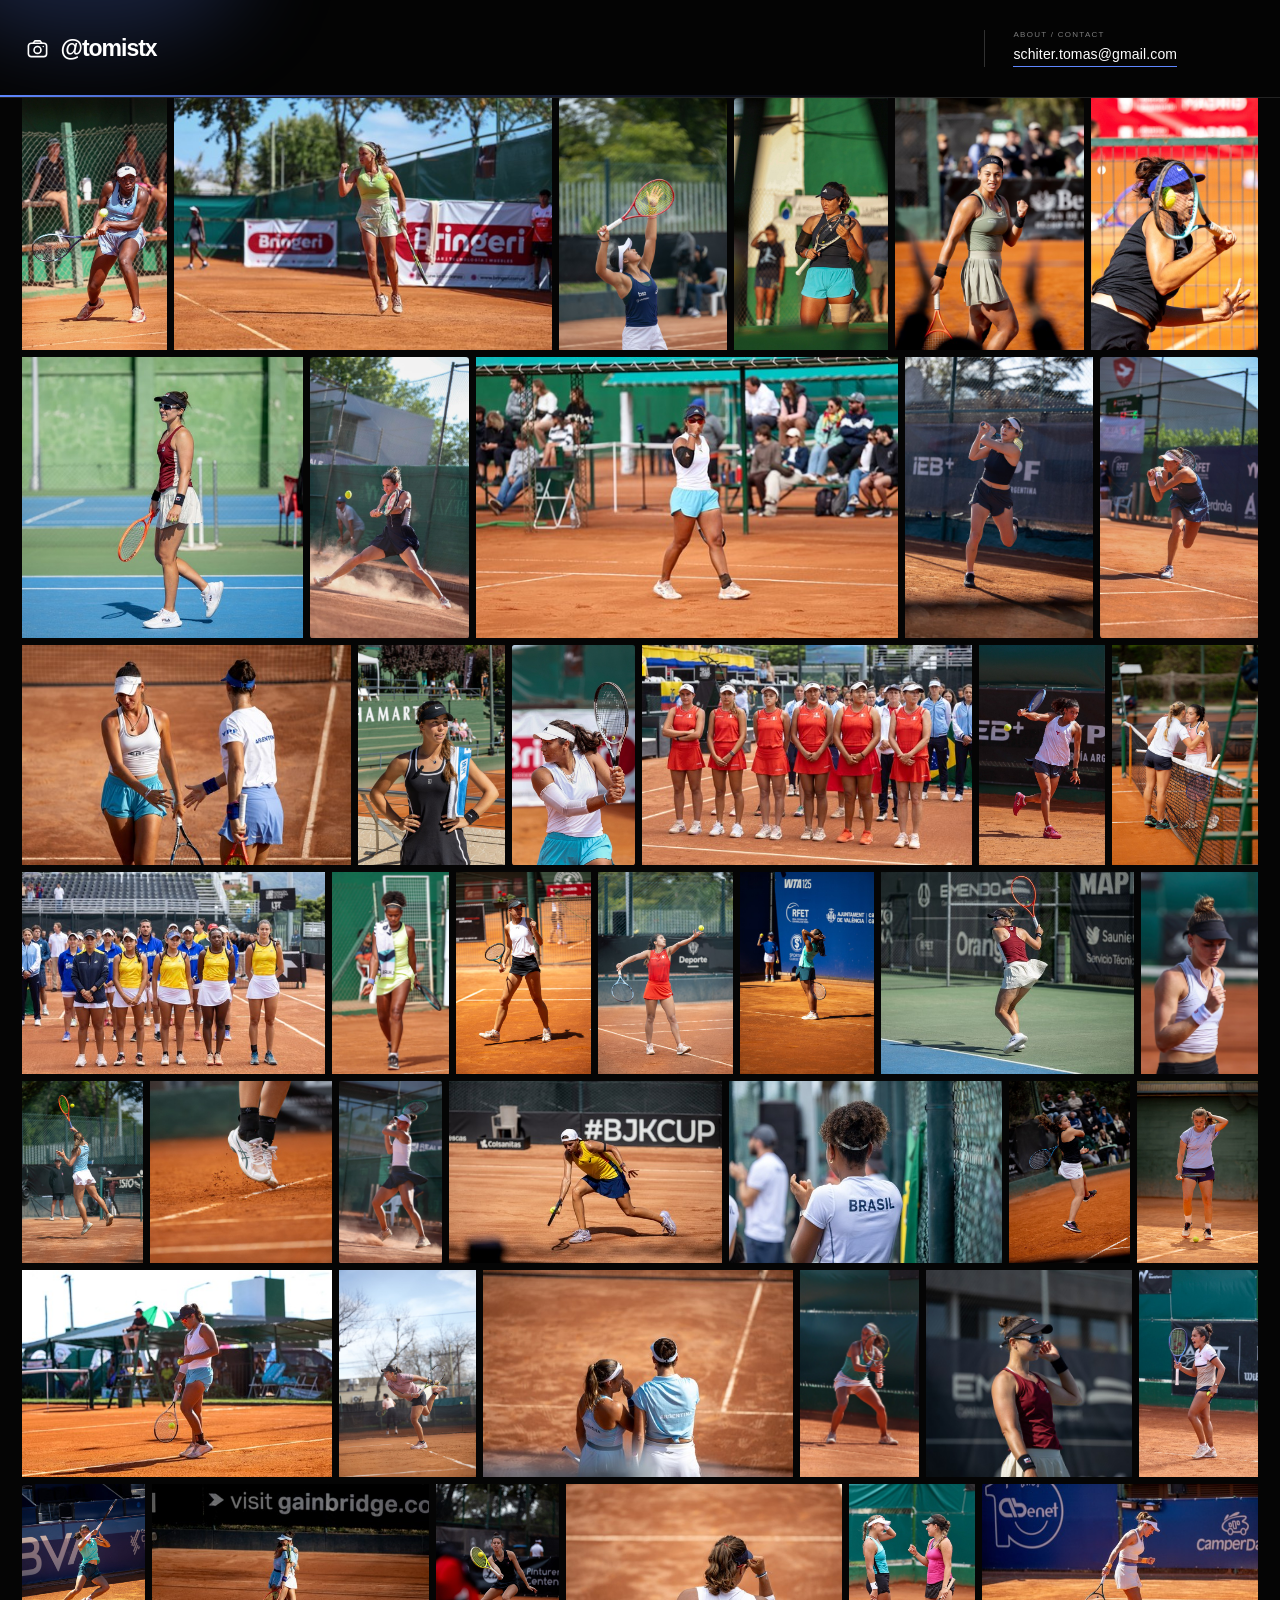
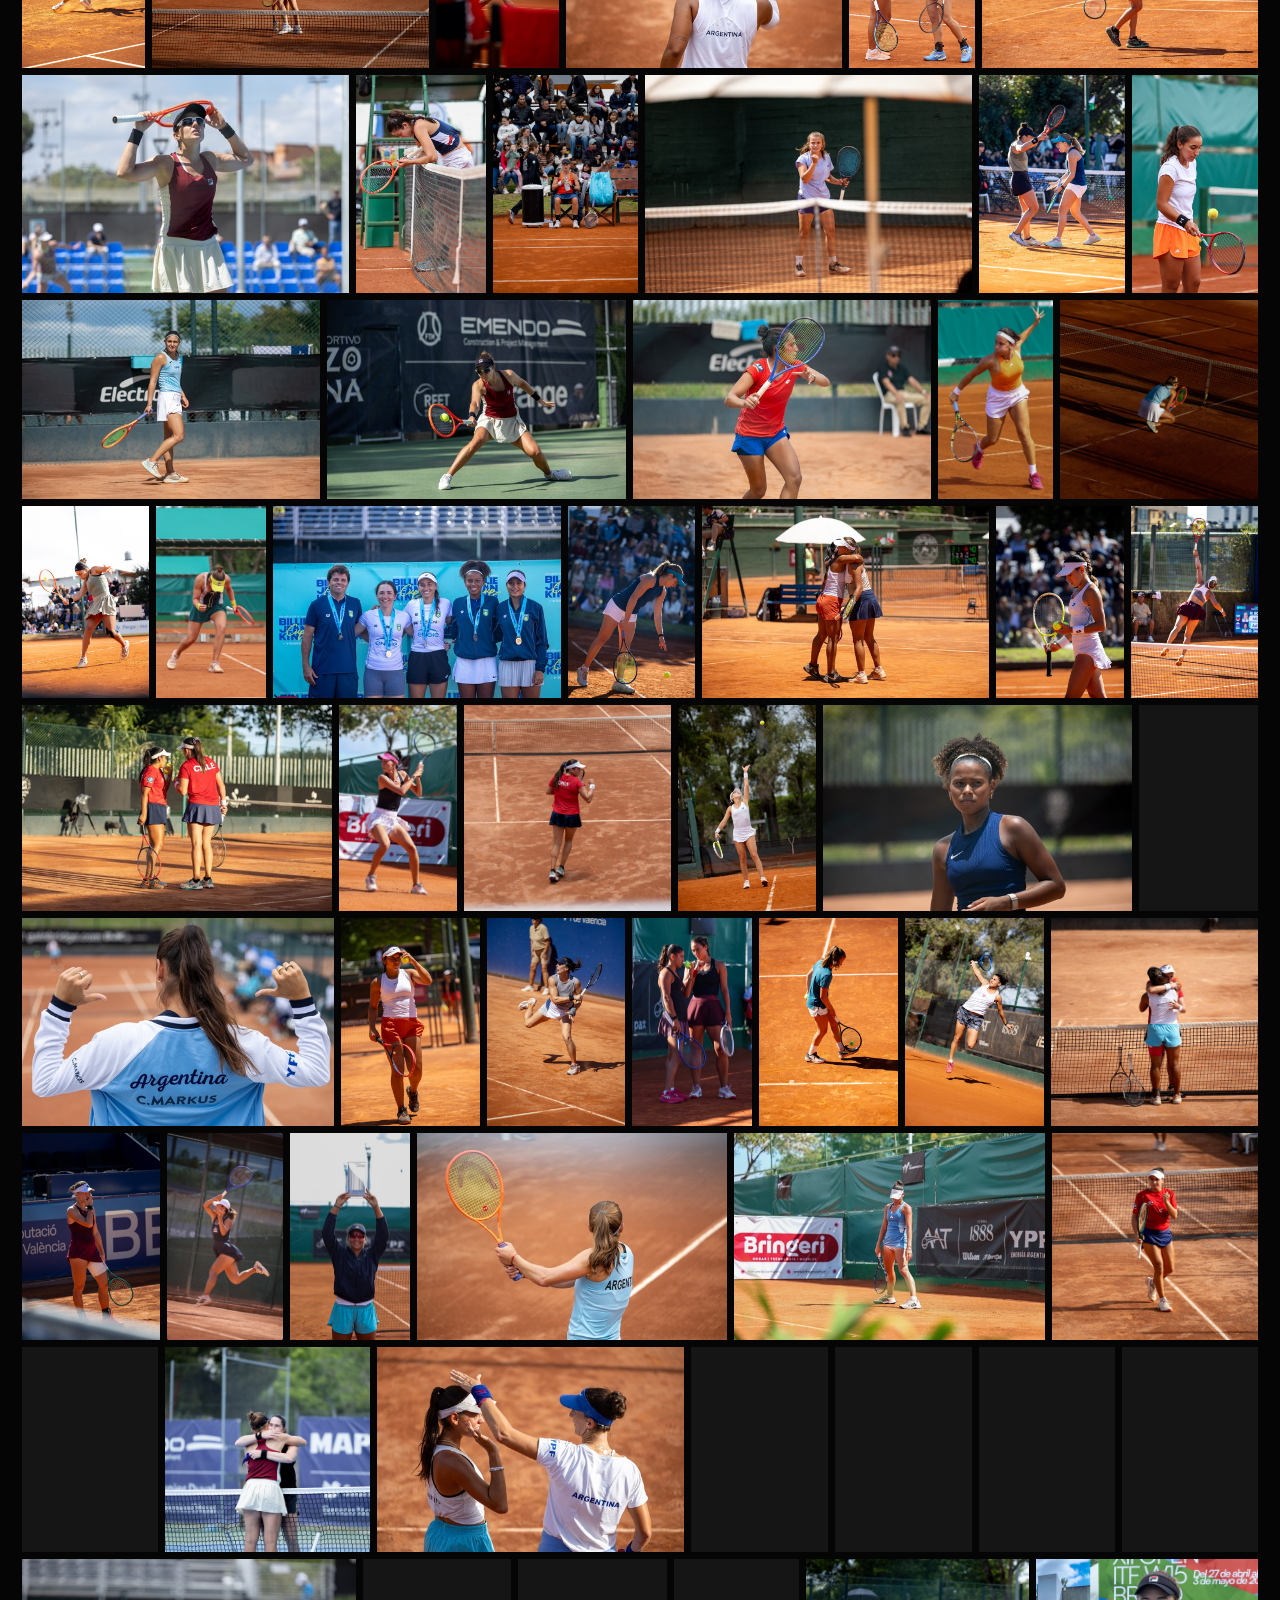
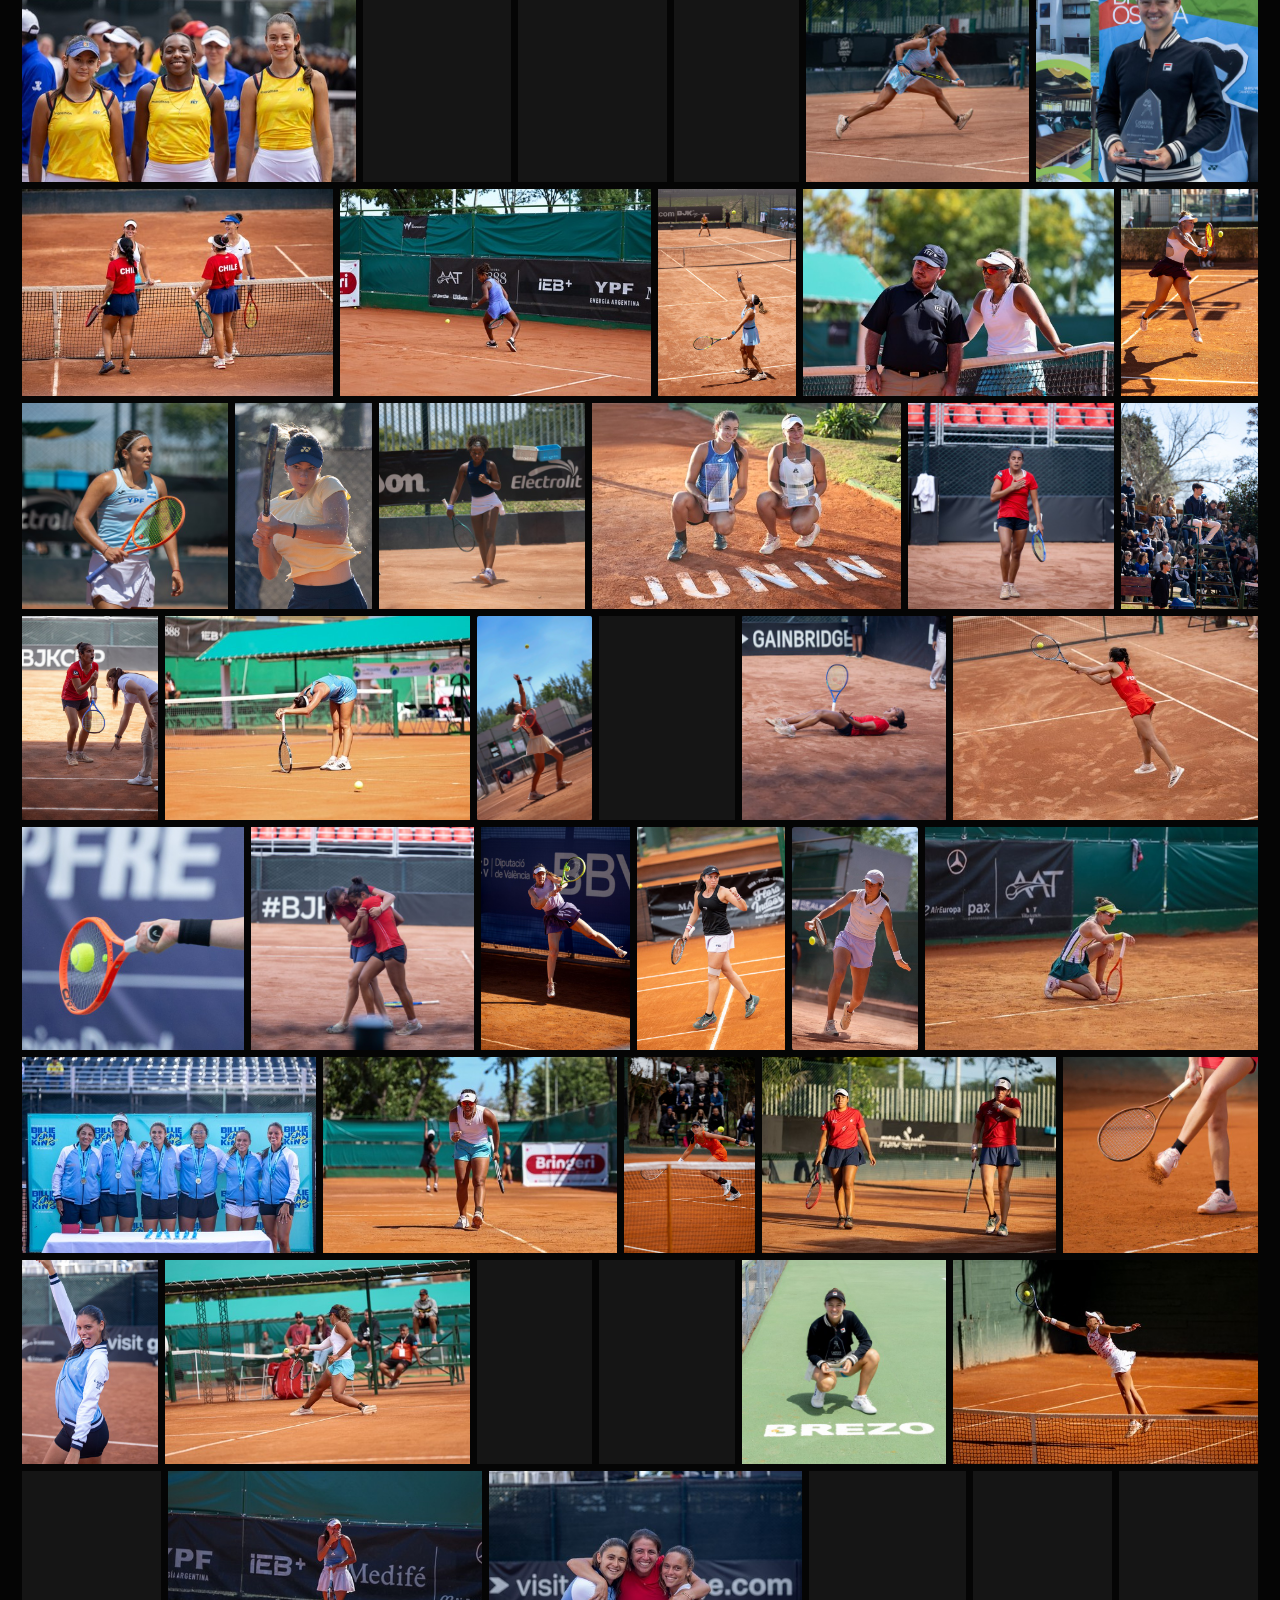
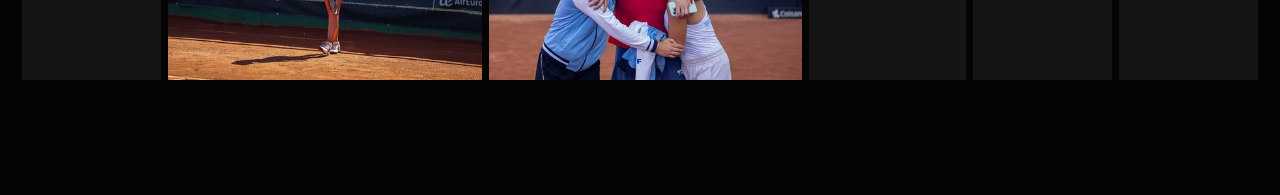
<file: index.html>
<!doctype html>
<html lang="en">
<head>
  <meta charset="utf-8">
  <meta name="viewport" content="width=device-width, initial-scale=1">
  <meta name="description" content="A focused tennis photography portfolio by @tomistx.">
  <title>@tomistx</title>
  <link rel="icon" href="assets/favicon.svg" type="image/svg+xml">
  <link rel="stylesheet" href="assets/css/editorial.css">
  <script src="assets/js/photo-dimensions.js" defer></script>
  <script src="assets/js/tennis-photos.js" defer></script>
  <script src="assets/js/site.js" defer></script>
</head>
<body id="top" data-design="sheet">
  <a class="skip-link" href="#portfolio">Skip to photographs</a>
  <header class="site-head">
    <div class="identity">
      <a class="identity-link" href="https://www.instagram.com/tomistx/" rel="noopener noreferrer">
        <svg class="camera-mark" viewBox="0 0 24 24" aria-hidden="true">
          <rect x="2.5" y="6.5" width="19" height="14" rx="3"></rect>
          <path d="M7.5 6.5 9.2 4h5.6l1.7 2.5"></path>
          <circle cx="12" cy="13.5" r="3.6"></circle>
          <circle class="camera-mark-light" cx="18" cy="10" r=".8"></circle>
        </svg>
        <strong>@tomistx</strong>
      </a>
    </div>
    <nav aria-label="Primary navigation">
      <span>About / Contact</span>
      <a href="mailto:schiter.tomas@gmail.com">schiter.tomas@gmail.com</a>
    </nav>
  </header>

  <main>
    <section class="portfolio" id="portfolio" aria-label="Portfolio">
      <div class="contact-grid" id="contact-grid"></div>
      <noscript><p>Please enable JavaScript to view the portfolio.</p></noscript>
    </section>

  </main>
</body>
</html>
</file>
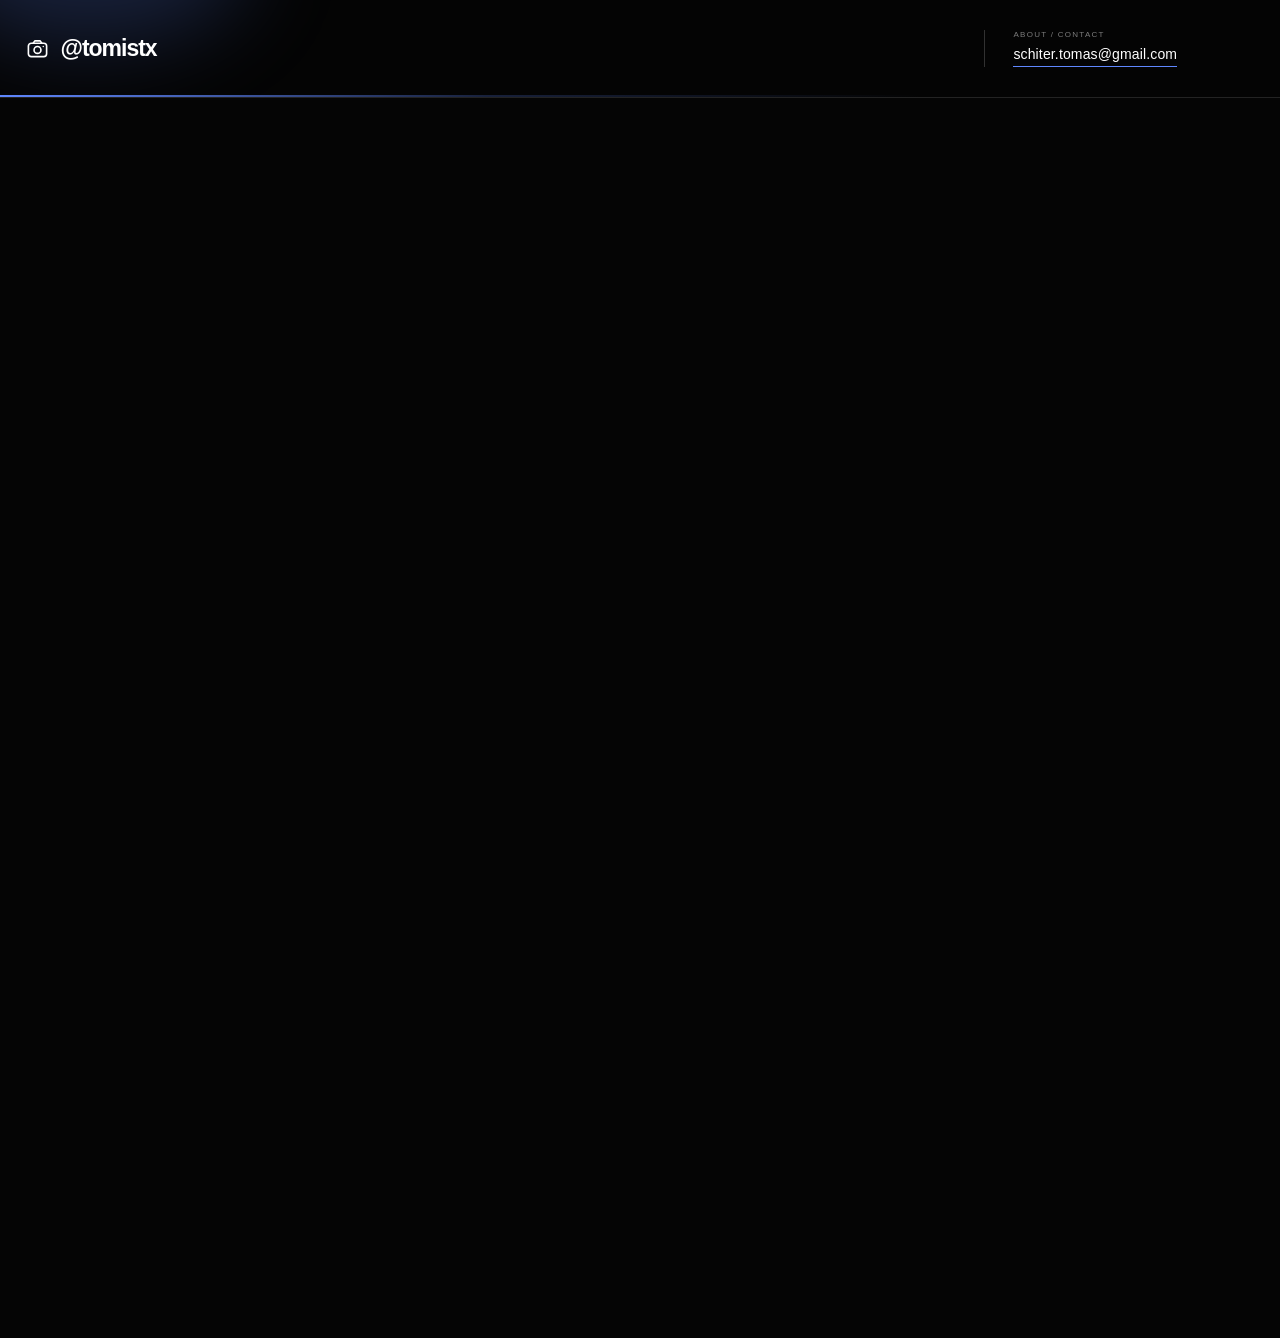
<file: editorial.html>
<!doctype html>
<html lang="en">
<head>
  <meta charset="utf-8">
  <meta name="viewport" content="width=device-width, initial-scale=1">
  <meta http-equiv="refresh" content="0; url=index.html">
  <link rel="canonical" href="index.html">
  <link rel="icon" href="assets/favicon.svg" type="image/svg+xml">
  <title>Tomi — Tennis Photographer</title>
</head>
<body>
  <p>The portfolio has moved to <a href="index.html">the homepage</a>.</p>
</body>
</html>
</file>
<file: assets/css/editorial.css>
:root {
  --paper: #050505;
  --ink: #f7f8fb;
  --blue: #5f87ff;
  --blue-deep: #89a6ff;
  --line: rgba(255,255,255,.16);
}

* { box-sizing: border-box; }
html { scroll-behavior: smooth; }
body { margin: 0; overflow-x: hidden; color: var(--ink); background: var(--paper); font-family: Inter, "Helvetica Neue", Arial, sans-serif; -webkit-font-smoothing: antialiased; }
a { color: inherit; }
img { display: block; width: 100%; }
button { color: inherit; font: inherit; }
.skip-link { position: fixed; z-index: 100; top: 8px; left: 8px; padding: 10px 12px; color: white; background: var(--blue); transform: translateY(-150%); }
.skip-link:focus { transform: translateY(0); }
.site-head {
  height: 98px;
  padding: 0 2vw;
  display: flex;
  align-items: center;
  justify-content: space-between;
  position: sticky;
  z-index: 20;
  top: 0;
  overflow: hidden;
  background: rgba(5,5,5,.94);
  border-bottom: 1px solid rgba(255,255,255,.12);
  backdrop-filter: blur(18px);
}
.site-head::before { content: ""; width: 320px; height: 180px; position: absolute; top: -135px; left: -70px; border-radius: 50%; background: rgba(95,135,255,.22); filter: blur(45px); }
.site-head::after { content: ""; height: 2px; position: absolute; inset: auto 0 0; background: linear-gradient(90deg, var(--blue), rgba(95,135,255,.22) 38%, transparent 72%); }
.site-head > * { position: relative; z-index: 1; }
.identity { display: flex; align-items: center; }
.identity-link { display: flex; align-items: center; gap: 12px; color: white; text-decoration: none; transition: opacity .2s ease; }
.identity-link:hover { opacity: .72; }
.camera-mark { width: 23px; height: 23px; flex: 0 0 auto; fill: none; stroke: currentColor; stroke-width: 1.7; stroke-linecap: round; stroke-linejoin: round; }
.camera-mark-light { fill: currentColor; stroke: none; }
.identity strong { font-size: 23px; font-weight: 600; letter-spacing: -.045em; text-transform: none; }
.site-head nav { min-width: 270px; padding-left: 28px; display: flex; align-items: flex-start; flex-direction: column; gap: 7px; border-left: 1px solid rgba(255,255,255,.18); }
.site-head nav a, .site-head nav span { text-decoration: none; }
.site-head nav span { color: rgba(255,255,255,.48); font-size: 8px; letter-spacing: .16em; text-transform: uppercase; }
.site-head nav a { padding-bottom: 4px; color: white; border-bottom: 1px solid var(--blue); font-size: 14px; font-weight: 500; letter-spacing: .01em; text-transform: none; transition: color .2s ease, border-color .2s ease; }
.site-head nav a:hover { color: var(--blue-deep); border-color: var(--blue-deep); }

.portfolio { padding: 0 1.7vw 9vw; }
.contact-grid { display: flex; flex-direction: column; gap: 7px; }
.photo-row { width: 100%; min-width: 0; display: flex; gap: 7px; overflow: hidden; }
.photo-card { height: 100%; margin: 0; display: block; flex: 0 0 auto; position: relative; overflow: hidden; background: #151515; transition: opacity .25s ease; }
.photo-card button { width: 100%; height: 100%; padding: 0; display: block; position: relative; overflow: hidden; border: 0; background: none; cursor: zoom-in; }
.photo-card img { width: 100%; height: 100%; object-fit: cover; transition: transform .55s cubic-bezier(.2,.7,.2,1); }

@media (hover: hover) and (pointer: fine) {
  .photo-card button:hover img { transform: scale(1.025); }
}

.viewer { width: 100%; height: 100%; max-width: none; max-height: none; margin: 0; padding: 0; border: 0; color: white; background: #0a0b09; }
.viewer::backdrop { background: #0a0b09; }
.viewer-inner { height: 100%; padding: 58px 6vw 24px; }
.viewer img { width: 100%; height: 100%; object-fit: contain; }
.viewer-close, .viewer-prev, .viewer-next { position: fixed; z-index: 2; border: 0; color: white; background: none; cursor: pointer; }
.viewer-close { top: 18px; right: 22px; font-size: 30px; }
.viewer-prev, .viewer-next { top: 50%; padding: 30px 18px; font-size: 28px; transform: translateY(-50%); }
.viewer-prev { left: 0; }.viewer-next { right: 0; }

@media (max-width: 900px) {
  .site-head { height: auto; min-height: 132px; padding: 16px 18px 18px; display: grid; grid-template-columns: 1fr; align-content: center; gap: 16px; background: #050505; backdrop-filter: none; }
  .site-head nav { width: 100%; min-width: 0; padding: 12px 0 0; display: grid; grid-template-columns: auto 1fr; align-items: end; gap: 20px; border-top: 1px solid rgba(255,255,255,.14); border-left: 0; }
  .site-head nav a { justify-self: end; }
  .portfolio { padding: 0 12px 90px; }
}

@media (hover: none), (pointer: coarse) {
  .photo-card img { transition: none; }
}

@media (max-width: 560px) {
  .site-head { min-height: 132px; padding: 15px 14px 18px; }
  .identity strong { font-size: 18px; }
  .site-head nav { display: grid; grid-template-columns: auto 1fr; align-items: center; }
  .site-head nav a { width: fit-content; margin: 0; justify-self: end; font-size: 11px; }
  .site-head nav span { font-size: 7px; }
  .viewer-inner { padding: 50px 12px 20px; }
}

@media (prefers-reduced-motion: reduce) { * { scroll-behavior: auto !important; transition: none !important; } }
</file>
